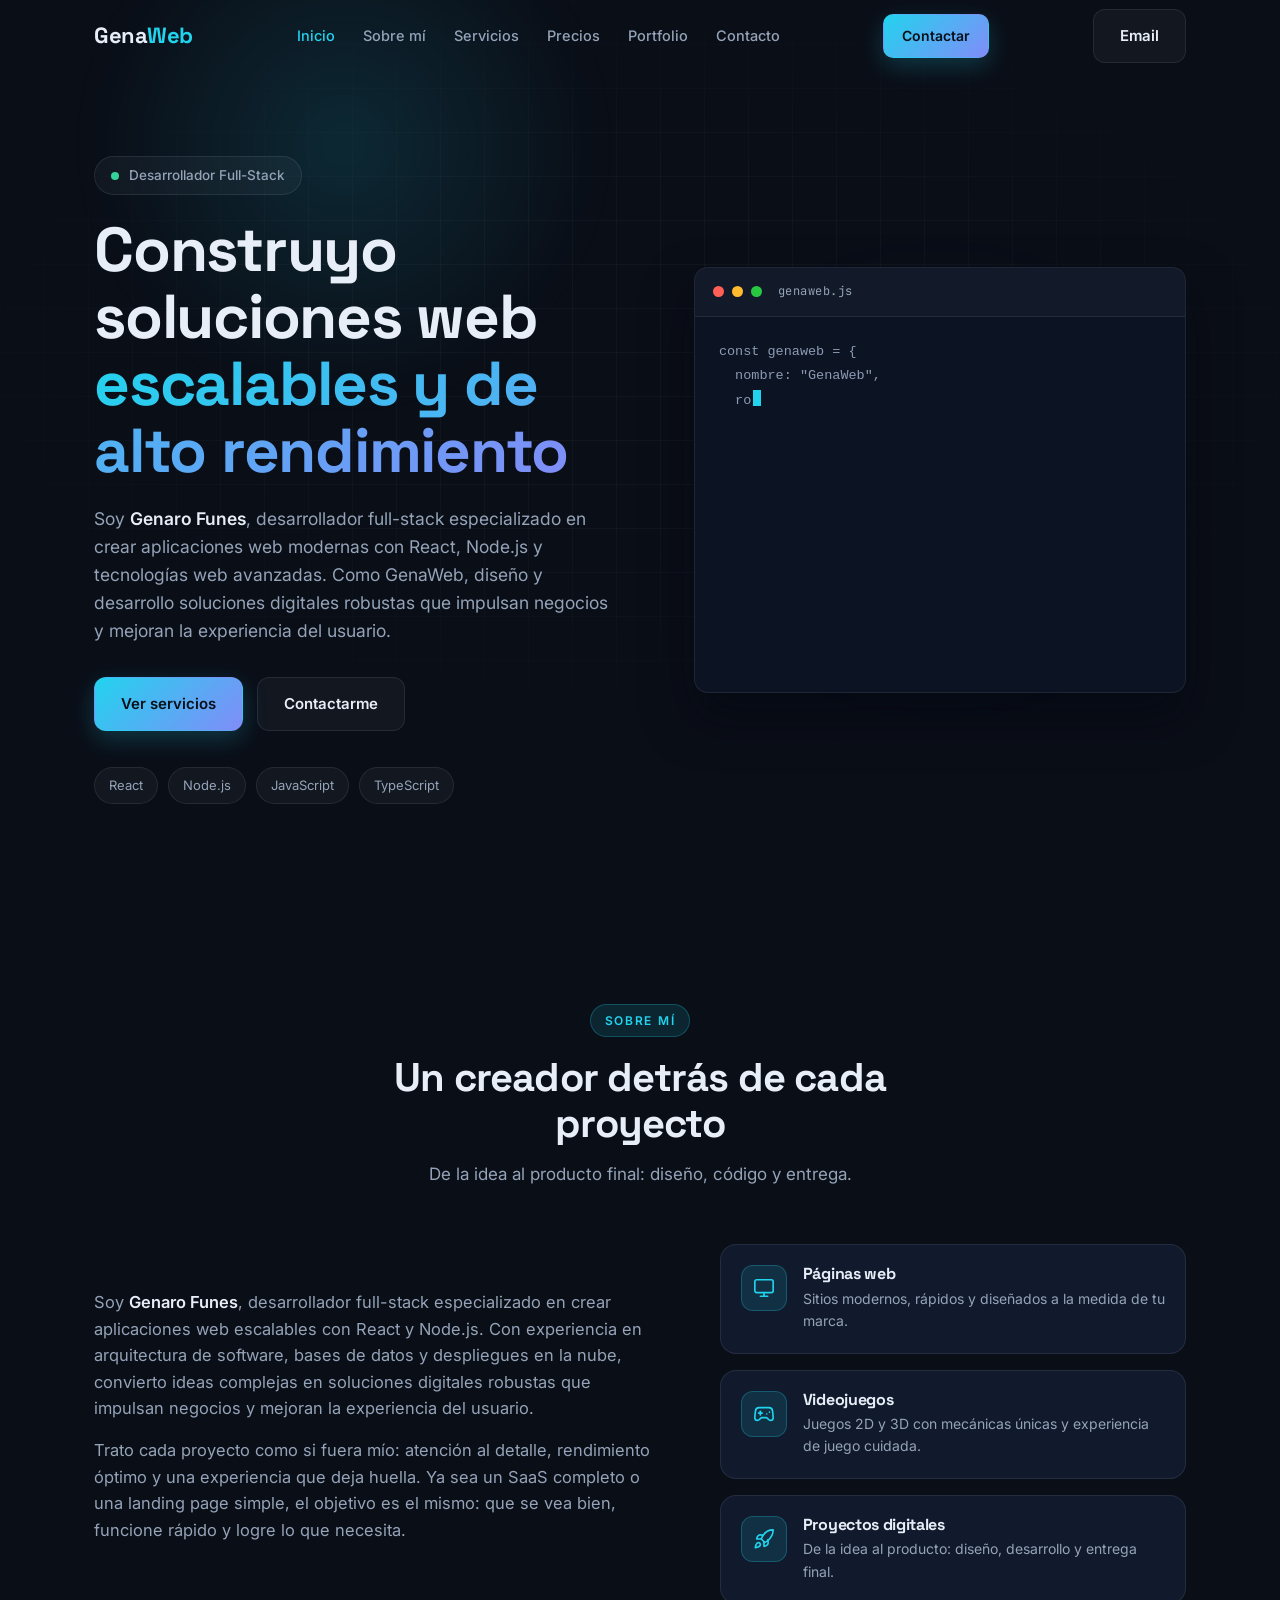
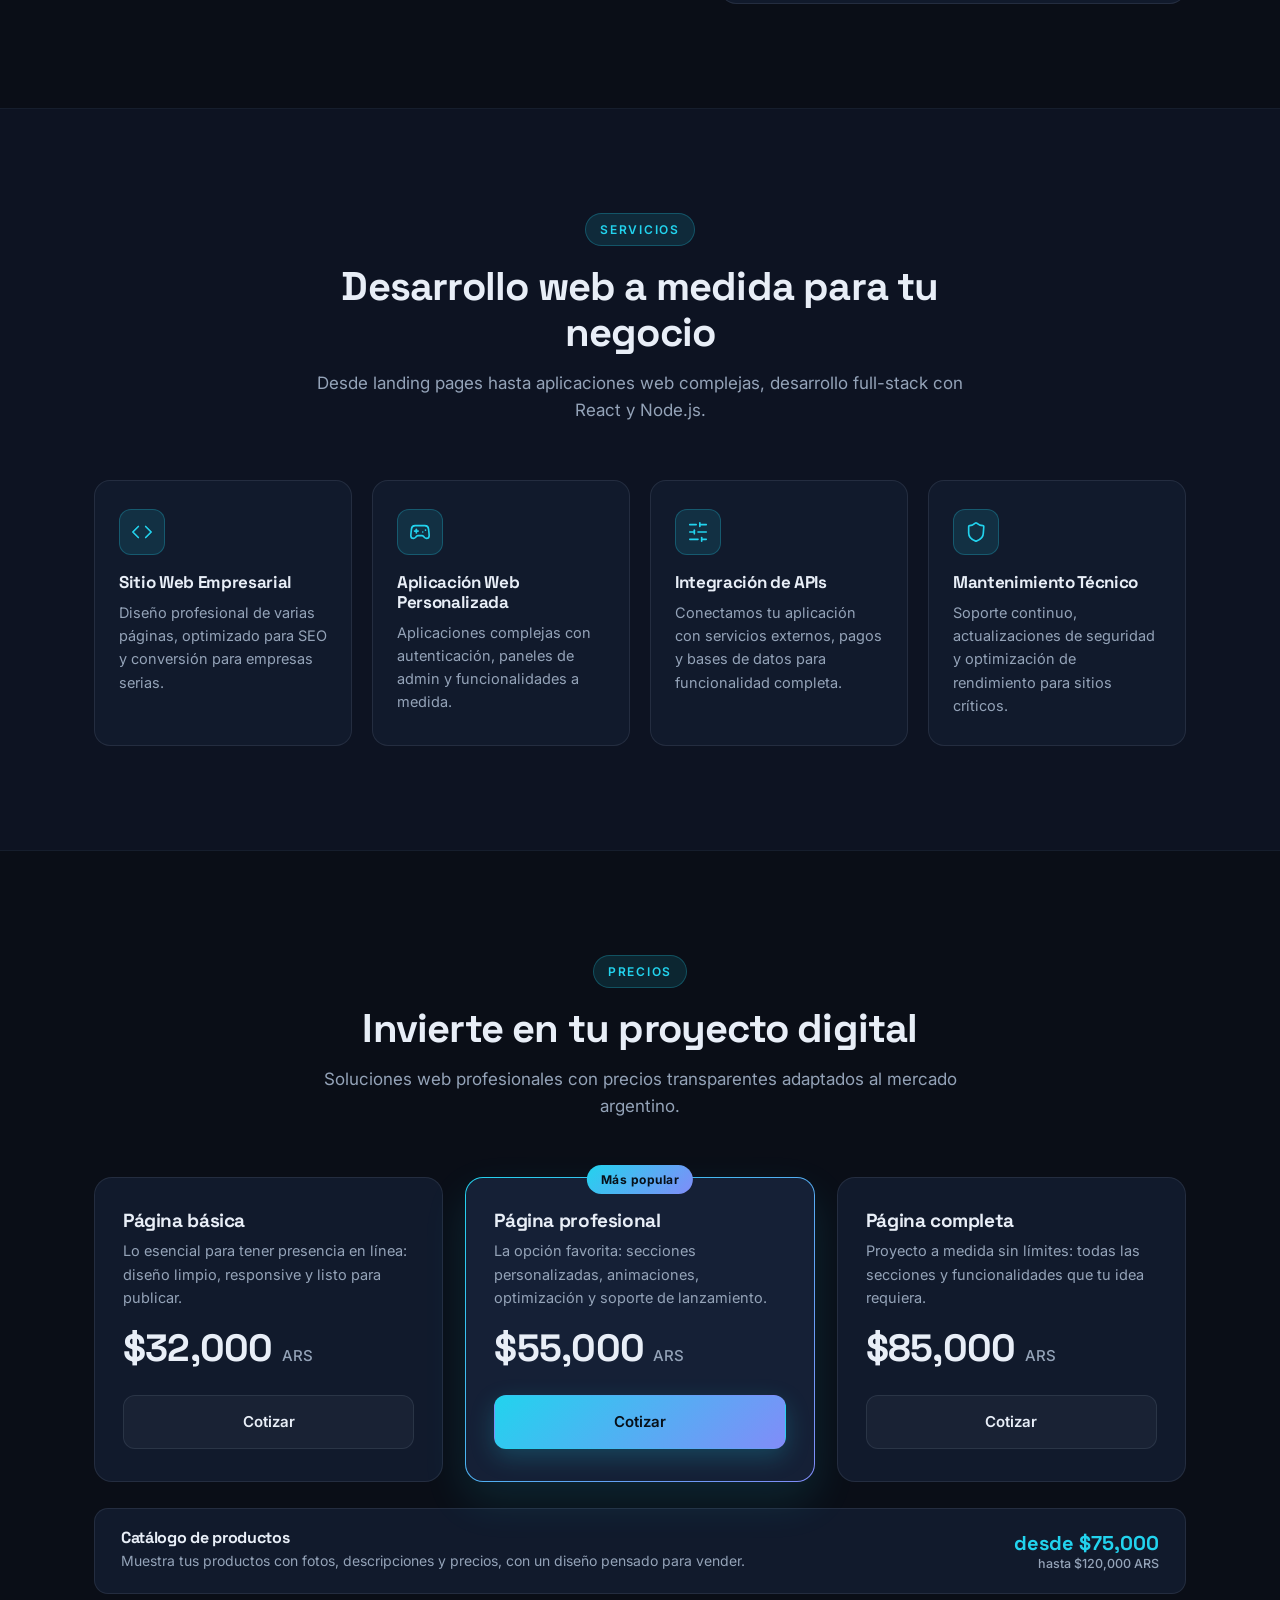
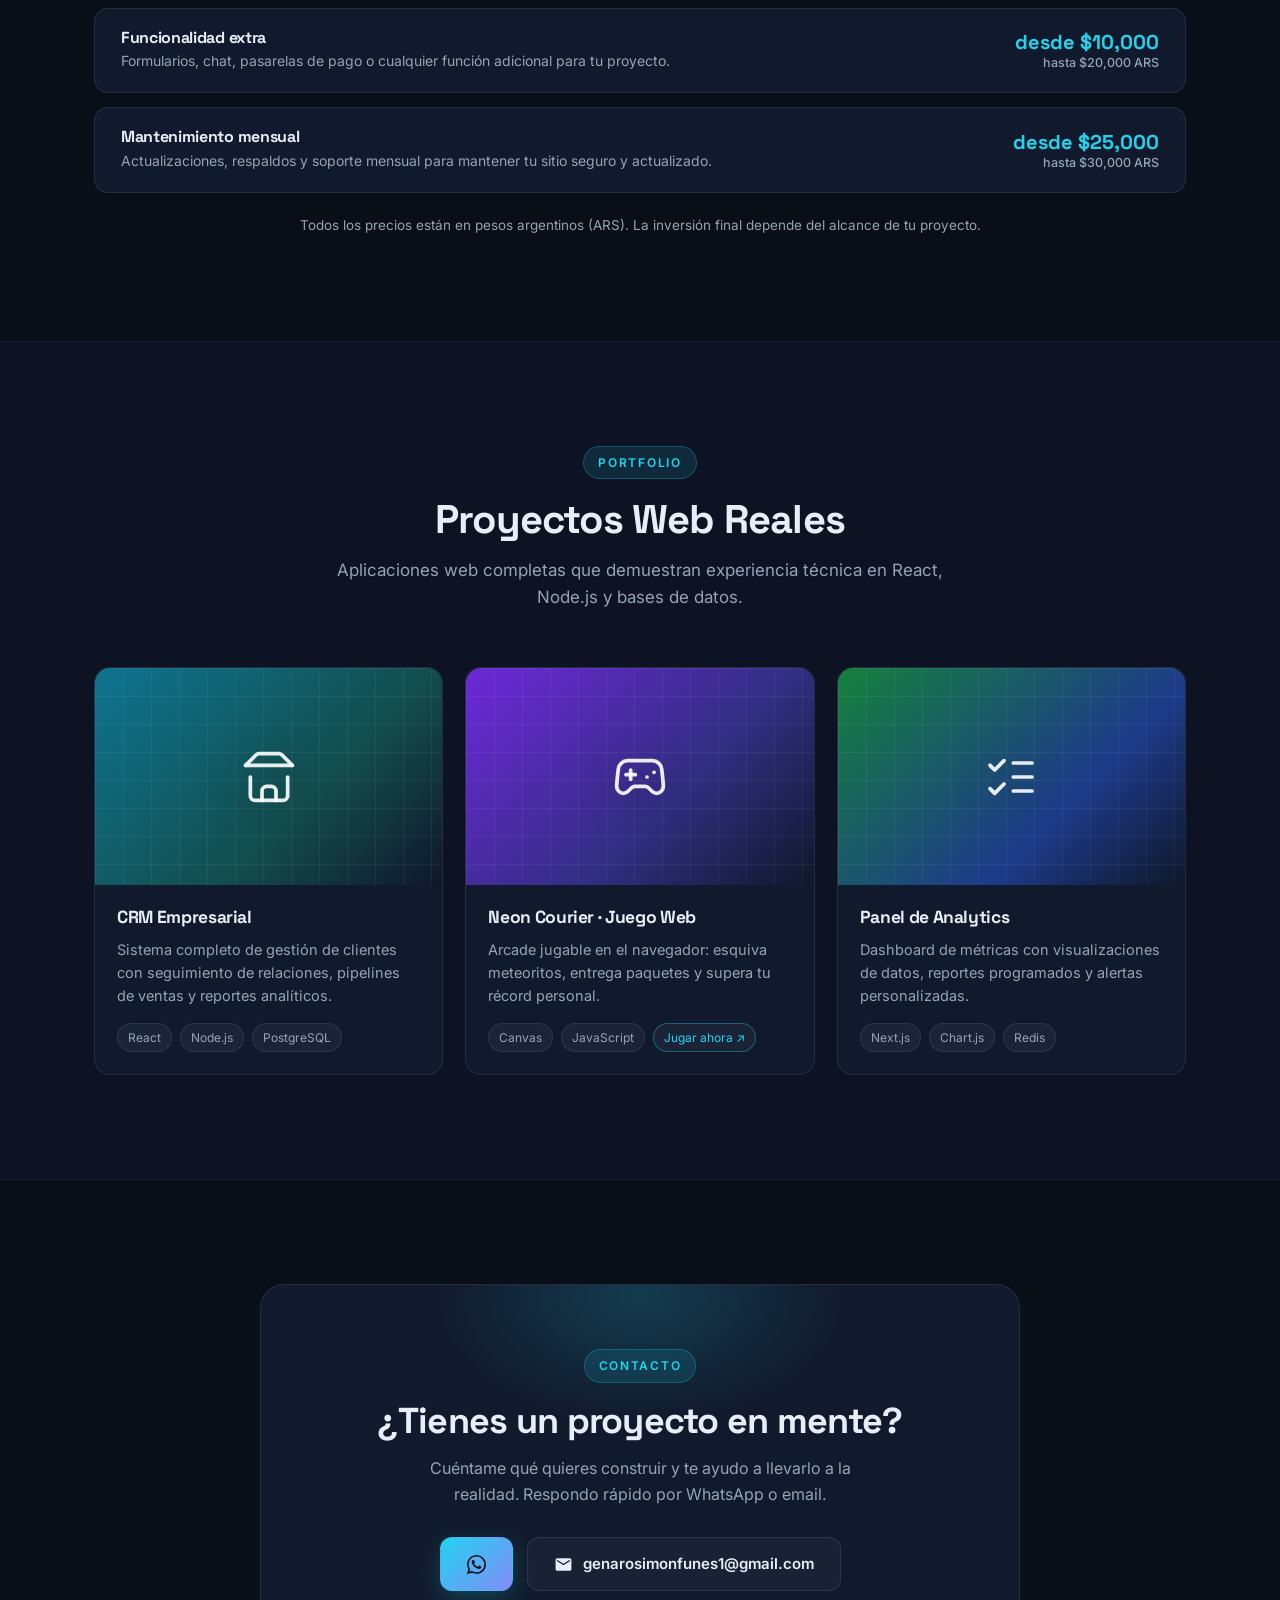
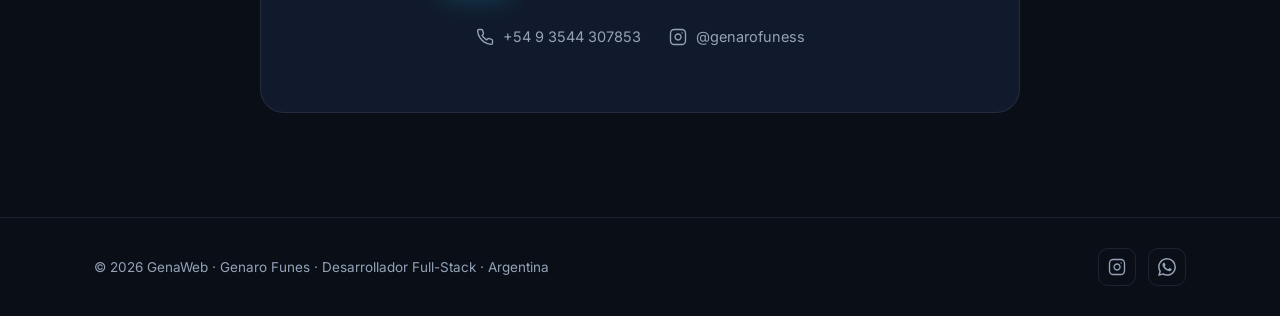
<file: index.html>
<!DOCTYPE html>
<html lang="es">
<head>
  <meta charset="UTF-8" />
  <meta name="viewport" content="width=device-width, initial-scale=1.0" />
  <title>GenaWeb · Desarrollador Full-Stack Argentino · Sitios Web y Aplicaciones Web</title>
  <meta name="description" content="GenaWeb - Genaro Funes, desarrollador full-stack argentino especializado en React, Node.js y aplicaciones web personalizadas. Sitios web modernos, apps escalables y soluciones digitales para negocios en Argentina." />
  <meta name="keywords" content="desarrollador web Argentina, React developer, Node.js, aplicaciones web, sitios web profesionales, GenaWeb" />
  <meta name="author" content="Genaro Funes" />
  <meta name="geo.region" content="AR" />
  <meta name="geo.places" content="Argentina" />
  <link rel="icon" href="data:image/svg+xml,%3Csvg xmlns='http://www.w3.org/2000/svg' viewBox='0 0 64 64'%3E%3Crect width='64' height='64' rx='14' fill='%230a0e17'/%3E%3Ctext x='32' y='44' font-family='Arial,sans-serif' font-size='36' font-weight='700' text-anchor='middle' fill='%2322d3ee'%3EG%3C/text%3E%3C/svg%3E" />
  <link rel="preconnect" href="https://fonts.googleapis.com" />
  <link rel="preconnect" href="https://fonts.gstatic.com" crossorigin />
  <link href="https://fonts.googleapis.com/css2?family=Inter:wght@400;500;600&family=JetBrains+Mono:wght@400&family=Space+Grotesk:wght@500;600;700&display=swap" rel="stylesheet" />
  <link rel="stylesheet" href="css/styles.css" />
  <meta property="og:title" content="GenaWeb · Desarrollador Full-Stack Argentino" />
  <meta property="og:description" content="Especializado en React, Node.js y aplicaciones web modernas para empresas en Argentina." />
  <meta property="og:type" content="website" />
  <meta property="og:locale" content="es_AR" />
</head>
<body>
  <header class="nav" id="siteHeader">
    <div class="container nav__inner">
      <a href="#inicio" class="nav__logo">Gena<span>Web</span></a>
      <nav class="nav__menu" aria-label="Navegación principal">
        <ul class="nav__links" id="navLinks">
          <li><a href="#inicio">Inicio</a></li>
          <li><a href="#sobre-mi">Sobre mí</a></li>
          <li><a href="#servicios">Servicios</a></li>
          <li><a href="#precios">Precios</a></li>
          <li><a href="#portfolio">Portfolio</a></li>
          <li><a href="#contacto">Contacto</a></li>
        </ul>
      </nav>
      <a class="btn btn--small btn--primary" href="https://wa.me/5493544307853?text=Hola%20GenaWeb%2C%20quiero%20cotizar%20un%20proyecto." target="_blank" rel="noopener">Contactar</a>
      <a class="btn btn--ghost email-btn" href="mailto:genarosimonfunes1@gmail.com" target="_blank" rel="noopener">Email</a>
      <button class="nav__toggle" id="navToggle" aria-label="Abrir menú" aria-expanded="false" aria-controls="navLinks">
        <span></span>
        <span></span>
        <span></span>
      </button>
    </div>
  </header>

  <main>
    <section class="hero" id="inicio">
      <div class="container hero__grid">
        <div class="hero__content">
          <span class="hero__badge"><span class="dot"></span> Desarrollador Full-Stack</span>
          <h1>Construyo soluciones web <span class="gradient-text">escalables y de alto rendimiento</span></h1>
          <p class="hero__text">Soy <strong>Genaro Funes</strong>, desarrollador full-stack especializado en crear aplicaciones web modernas con React, Node.js y tecnologías web avanzadas. Como GenaWeb, diseño y desarrollo soluciones digitales robustas que impulsan negocios y mejoran la experiencia del usuario.</p>
          <div class="hero__actions">
            <a href="#servicios" class="btn btn--primary">Ver servicios</a>
            <a href="#contacto" class="btn btn--ghost">Contactarme</a>
          </div>
    <div class="hero__chips">
      <span class="chip">React</span>
      <span class="chip">Node.js</span>
      <span class="chip">JavaScript</span>
      <span class="chip">TypeScript</span>
    </div>
        </div>
        <div class="hero__visual">
          <div class="code-window" aria-hidden="true">
            <div class="code-window__bar">
              <span class="code-window__dot dot--red"></span>
              <span class="code-window__dot dot--yellow"></span>
              <span class="code-window__dot dot--green"></span>
              <span class="code-window__title">genaweb.js</span>
            </div>
            <pre class="code-window__body"><code id="typedCode"></code></pre>
          </div>
        </div>
      </div>
    </section>

    <section class="section" id="sobre-mi">
      <div class="container">
        <div class="section__head reveal">
          <span class="section__tag">Sobre mí</span>
          <h2>Un creador detrás de cada proyecto</h2>
          <p class="section__lead">De la idea al producto final: diseño, código y entrega.</p>
        </div>
        <div class="about-grid">
          <div class="about__text reveal">
            <p>Soy <span class="hl">Genaro Funes</span>, desarrollador full-stack especializado en crear aplicaciones web escalables con React y Node.js. Con experiencia en arquitectura de software, bases de datos y despliegues en la nube, convierto ideas complejas en soluciones digitales robustas que impulsan negocios y mejoran la experiencia del usuario.</p>
            <p>Trato cada proyecto como si fuera mío: atención al detalle, rendimiento óptimo y una experiencia que deja huella. Ya sea un SaaS completo o una landing page simple, el objetivo es el mismo: que se vea bien, funcione rápido y logre lo que necesita.</p>
          </div>
          <div class="about__cards">
            <article class="about-card reveal">
              <div class="icon-box">
                <svg viewBox="0 0 24 24" fill="none" stroke="currentColor" stroke-width="1.8" stroke-linecap="round" stroke-linejoin="round"><rect width="20" height="14" x="2" y="3" rx="2"/><line x1="8" x2="16" y1="21" y2="21"/><line x1="12" x2="12" y1="17" y2="21"/></svg>
              </div>
              <div>
                <h3>Páginas web</h3>
                <p>Sitios modernos, rápidos y diseñados a la medida de tu marca.</p>
              </div>
            </article>
            <article class="about-card reveal">
              <div class="icon-box">
                <svg viewBox="0 0 24 24" fill="none" stroke="currentColor" stroke-width="1.8" stroke-linecap="round" stroke-linejoin="round"><line x1="6" x2="10" y1="11" y2="11"/><line x1="8" x2="8" y1="9" y2="13"/><line x1="15" x2="15.01" y1="12" y2="12"/><line x1="18" x2="18.01" y1="10" y2="10"/><path d="M17.32 5H6.68a4 4 0 0 0-3.978 3.59c-.006.052-.01.101-.017.152C2.604 9.416 2 14.456 2 16a3 3 0 0 0 3 3c1 0 1.5-.5 2-1l1.414-1.414A2 2 0 0 1 9.828 16h4.344a2 2 0 0 1 1.414.586L17 18c.5.5 1 1 2 1a3 3 0 0 0 3-3c0-1.545-.604-6.584-.685-7.258-.007-.05-.011-.1-.017-.151A4 4 0 0 0 17.32 5z"/></svg>
              </div>
              <div>
                <h3>Videojuegos</h3>
                <p>Juegos 2D y 3D con mecánicas únicas y experiencia de juego cuidada.</p>
              </div>
            </article>
            <article class="about-card reveal">
              <div class="icon-box">
                <svg viewBox="0 0 24 24" fill="none" stroke="currentColor" stroke-width="1.8" stroke-linecap="round" stroke-linejoin="round"><path d="M4.5 16.5c-1.5 1.26-2 5-2 5s3.74-.5 5-2c.71-.84.7-2.13-.09-2.91a2.18 2.18 0 0 0-2.91-.09z"/><path d="m12 15-3-3a22 22 0 0 1 2-3.95A12.88 12.88 0 0 1 22 2c0 2.72-.78 7.5-6 12a22.35 22.35 0 0 1-4 2z"/><path d="M9 12H4s.55-3.03 2-4c1.62-1.08 5 0 5 0"/><path d="M12 15v5s3.03-.55 4-2c1.08-1.62 0-5 0-5"/></svg>
              </div>
              <div>
                <h3>Proyectos digitales</h3>
                <p>De la idea al producto: diseño, desarrollo y entrega final.</p>
              </div>
            </article>
          </div>
        </div>
      </div>
    </section>

    <section class="section section--alt" id="servicios">
      <div class="container">
        <div class="section__head reveal">
          <span class="section__tag">Servicios</span>
          <h2>Desarrollo web a medida para tu negocio</h2>
          <p class="section__lead">Desde landing pages hasta aplicaciones web complejas, desarrollo full-stack con React y Node.js.</p>
        </div>
        <div class="services-grid">
          <article class="service-card reveal">
            <div class="icon-box">
              <svg viewBox="0 0 24 24" fill="none" stroke="currentColor" stroke-width="1.8" stroke-linecap="round" stroke-linejoin="round"><polyline points="16 18 22 12 16 6"/><polyline points="8 6 2 12 8 18"/></svg>
            </div>
            <h3>Sitio Web Empresarial</h3>
            <p>Diseño profesional de varias páginas, optimizado para SEO y conversión para empresas serias.</p>
          </article>
          <article class="service-card reveal">
            <div class="icon-box">
              <svg viewBox="0 0 24 24" fill="none" stroke="currentColor" stroke-width="1.8" stroke-linecap="round" stroke-linejoin="round"><line x1="6" x2="10" y1="11" y2="11"/><line x1="8" x2="8" y1="9" y2="13"/><line x1="15" x2="15.01" y1="12" y2="12"/><line x1="18" x2="18.01" y1="10" y2="10"/><path d="M17.32 5H6.68a4 4 0 0 0-3.978 3.59c-.006.052-.01.101-.017.152C2.604 9.416 2 14.456 2 16a3 3 0 0 0 3 3c1 0 1.5-.5 2-1l1.414-1.414A2 2 0 0 1 9.828 16h4.344a2 2 0 0 1 1.414.586L17 18c.5.5 1 1 2 1a3 3 0 0 0 3-3c0-1.545-.604-6.584-.685-7.258-.007-.05-.011-.1-.017-.151A4 4 0 0 0 17.32 5z"/></svg>
            </div>
            <h3>Aplicación Web Personalizada</h3>
            <p>Aplicaciones complejas con autenticación, paneles de admin y funcionalidades a medida.</p>
          </article>
          <article class="service-card reveal">
            <div class="icon-box">
              <svg viewBox="0 0 24 24" fill="none" stroke="currentColor" stroke-width="1.8" stroke-linecap="round" stroke-linejoin="round"><line x1="21" x2="14" y1="4" y2="4"/><line x1="10" x2="3" y1="4" y2="4"/><line x1="21" x2="12" y1="12" y2="12"/><line x1="8" x2="3" y1="12" y2="12"/><line x1="21" x2="16" y1="20" y2="20"/><line x1="12" x2="3" y1="20" y2="20"/><line x1="14" x2="14" y1="2" y2="6"/><line x1="8" x2="8" y1="10" y2="14"/><line x1="16" x2="16" y1="18" y2="22"/></svg>
            </div>
            <h3>Integración de APIs</h3>
            <p>Conectamos tu aplicación con servicios externos, pagos y bases de datos para funcionalidad completa.</p>
          </article>
          <article class="service-card reveal">
            <div class="icon-box">
              <svg viewBox="0 0 24 24" fill="none" stroke="currentColor" stroke-width="1.8" stroke-linecap="round" stroke-linejoin="round"><path d="M20 13c0 5-3.5 7.5-7.66 8.95a1 1 0 0 1-.67-.01C7.5 20.5 4 18 4 13V6a1 1 0 0 1 1-1c2 0 4.5-1.2 6.24-2.72a1.17 1.17 0 0 1 1.52 0C14.51 3.81 17.5 5 19.5 5a1 1 0 0 1 1 1z"/></svg>
            </div>
            <h3>Mantenimiento Técnico</h3>
            <p>Soporte continuo, actualizaciones de seguridad y optimización de rendimiento para sitios críticos.</p>
          </article>
        </div>
      </div>
    </section>

    <section class="section" id="precios">
      <div class="container">
        <div class="section__head reveal">
          <span class="section__tag">Precios</span>
          <h2>Invierte en tu proyecto digital</h2>
          <p class="section__lead">Soluciones web profesionales con precios transparentes adaptados al mercado argentino.</p>
        </div>
        <div class="plans-grid">
          <article class="plan reveal">
            <h3>Página básica</h3>
            <p class="plan__desc">Lo esencial para tener presencia en línea: diseño limpio, responsive y listo para publicar.</p>
            <div class="plan__price">$32,000 <small>ARS</small></div>
            <div class="plan__cta">
              <a class="btn btn--ghost" href="https://wa.me/5493544307853?text=Hola%20GenaWeb%2C%20me%20interesa%20el%20plan%20P%C3%A1gina%20b%C3%A1sica." target="_blank" rel="noopener">Cotizar</a>
            </div>
          </article>
          <article class="plan plan--featured reveal">
            <span class="plan__badge">Más popular</span>
            <h3>Página profesional</h3>
            <p class="plan__desc">La opción favorita: secciones personalizadas, animaciones, optimización y soporte de lanzamiento.</p>
            <div class="plan__price">$55,000 <small>ARS</small></div>
            <div class="plan__cta">
              <a class="btn btn--primary" href="https://wa.me/5493544307853?text=Hola%20GenaWeb%2C%20me%20interesa%20el%20plan%20P%C3%A1gina%20profesional." target="_blank" rel="noopener">Cotizar</a>
            </div>
          </article>
          <article class="plan reveal">
            <h3>Página completa</h3>
            <p class="plan__desc">Proyecto a medida sin límites: todas las secciones y funcionalidades que tu idea requiera.</p>
            <div class="plan__price">$85,000 <small>ARS</small></div>
            <div class="plan__cta">
              <a class="btn btn--ghost" href="https://wa.me/5493544307853?text=Hola%20GenaWeb%2C%20me%20interesa%20el%20plan%20P%C3%A1gina%20completa." target="_blank" rel="noopener">Cotizar</a>
            </div>
          </article>
        </div>
        <div class="extras">
          <article class="extra reveal">
            <div>
              <h3>Catálogo de productos</h3>
              <p>Muestra tus productos con fotos, descripciones y precios, con un diseño pensado para vender.</p>
            </div>
            <div class="extra__price"><span>desde $75,000</span><small>hasta $120,000 ARS</small></div>
          </article>
          <article class="extra reveal">
            <div>
              <h3>Funcionalidad extra</h3>
              <p>Formularios, chat, pasarelas de pago o cualquier función adicional para tu proyecto.</p>
            </div>
            <div class="extra__price"><span>desde $10,000</span><small>hasta $20,000 ARS</small></div>
          </article>
          <article class="extra reveal">
            <div>
              <h3>Mantenimiento mensual</h3>
              <p>Actualizaciones, respaldos y soporte mensual para mantener tu sitio seguro y actualizado.</p>
            </div>
            <div class="extra__price"><span>desde $25,000</span><small>hasta $30,000 ARS</small></div>
          </article>
        </div>
        <p class="pricing-note">Todos los precios están en pesos argentinos (ARS). La inversión final depende del alcance de tu proyecto.</p>
      </div>
    </section>

    <section class="section section--alt" id="portfolio">
      <div class="container">
        <div class="section__head reveal">
          <span class="section__tag">Portfolio</span>
          <h2>Proyectos Web Reales</h2>
          <p class="section__lead">Aplicaciones web completas que demuestran experiencia técnica en React, Node.js y bases de datos.</p>
        </div>
        <div class="projects-grid">
          <article class="project reveal">
            <div class="project__cover cover--store">
              <svg viewBox="0 0 24 24" fill="none" stroke="currentColor" stroke-width="1.6" stroke-linecap="round" stroke-linejoin="round"><path d="m2 7 4.41-4.41A2 2 0 0 1 7.83 2h8.34a2 2 0 0 1 1.42.59L22 7"/><path d="M4 12v8a2 2 0 0 0 2 2h12a2 2 0 0 0 2-2v-8"/><path d="M15 22v-4a2 2 0 0 0-2-2h-2a2 2 0 0 0-2 2v4"/><path d="M2 7h20"/></svg>
            </div>
            <div class="project__body">
              <h3>CRM Empresarial</h3>
              <p>Sistema completo de gestión de clientes con seguimiento de relaciones, pipelines de ventas y reportes analíticos.</p>
              <div class="tags">
                <span class="tag">React</span>
                <span class="tag">Node.js</span>
                <span class="tag">PostgreSQL</span>
              </div>
            </div>
          </article>
          <article class="project reveal">
            <div class="project__cover cover--game">
              <svg viewBox="0 0 24 24" fill="none" stroke="currentColor" stroke-width="1.6" stroke-linecap="round" stroke-linejoin="round"><line x1="6" x2="10" y1="11" y2="11"/><line x1="8" x2="8" y1="9" y2="13"/><line x1="15" x2="15.01" y1="12" y2="12"/><line x1="18" x2="18.01" y1="10" y2="10"/><path d="M17.32 5H6.68a4 4 0 0 0-3.978 3.59c-.006.052-.01.101-.017.152C2.604 9.416 2 14.456 2 16a3 3 0 0 0 3 3c1 0 1.5-.5 2-1l1.414-1.414A2 2 0 0 1 9.828 16h4.344a2 2 0 0 1 1.414.586L17 18c.5.5 1 1 2 1a3 3 0 0 0 3-3c0-1.545-.604-6.584-.685-7.258-.007-.05-.011-.1-.017-.151A4 4 0 0 0 17.32 5z"/></svg>
            </div>
            <div class="project__body">
              <h3>Neon Courier · Juego Web</h3>
              <p>Arcade jugable en el navegador: esquiva meteoritos, entrega paquetes y supera tu récord personal.</p>
              <div class="tags">
                <span class="tag">Canvas</span>
                <span class="tag">JavaScript</span>
                <a class="tag project__play" href="game.html">Jugar ahora ↗</a>
              </div>
            </div>
          </article>
          <article class="project reveal">
            <div class="project__cover cover--tasks">
              <svg viewBox="0 0 24 24" fill="none" stroke="currentColor" stroke-width="1.6" stroke-linecap="round" stroke-linejoin="round"><path d="m3 17 2 2 4-4"/><path d="m3 7 2 2 4-4"/><path d="M13 6h8"/><path d="M13 12h8"/><path d="M13 18h8"/></svg>
            </div>
            <div class="project__body">
              <h3>Panel de Analytics</h3>
              <p>Dashboard de métricas con visualizaciones de datos, reportes programados y alertas personalizadas.</p>
              <div class="tags">
                <span class="tag">Next.js</span>
                <span class="tag">Chart.js</span>
                <span class="tag">Redis</span>
              </div>
            </div>
          </article>
        </div>
      </div>
    </section>

    <section class="section" id="contacto">
      <div class="container">
        <div class="contact-card reveal">
          <span class="section__tag">Contacto</span>
          <h2>¿Tienes un proyecto en mente?</h2>
          <p>Cuéntame qué quieres construir y te ayudo a llevarlo a la realidad. Respondo rápido por WhatsApp o email.</p>
           <div class="contact-actions">
             <a class="btn btn--primary" href="https://wa.me/5493544307853?text=Hola%20GenaWeb%2C%20quiero%20cotizar%20un%20proyecto." target="_blank" rel="noopener">
               <svg viewBox="0 0 24 24" fill="currentColor"><path d="M17.472 14.382c-.297-.149-1.758-.867-2.03-.967-.273-.099-.471-.148-.67.15-.197.297-.767.966-.94 1.164-.173.199-.347.223-.644.075-.297-.15-1.255-.463-2.39-1.475-.883-.788-1.48-1.761-1.653-2.059-.173-.297-.035-.458.113-.606.134-.133.298-.347.446-.52.149-.174.198-.298.298-.497.099-.198.05-.371-.025-.52-.075-.149-.669-1.612-.916-2.207-.242-.579-.487-.5-.669-.51-.173-.008-.371-.01-.57-.01-.198 0-.52.074-.792.372-.272.297-1.04 1.016-1.04 2.479 0 1.462 1.065 2.875 1.213 3.074.149.198 2.096 3.2 5.077 4.487.709.306 1.262.489 1.694.625.712.227 1.36.195 1.871.118.571-.085 1.758-.719 2.005-1.413.248-.694.248-1.289.173-1.413-.074-.124-.272-.198-.57-.347m-5.421 7.403h-.004a9.87 9.87 0 0 1-5.031-1.378l-.361-.214-3.741.982.998-3.648-.235-.374a9.86 9.86 0 0 1-1.51-5.26c.001-5.45 4.436-9.884 9.888-9.884 2.64 0 5.122 1.03 6.988 2.898a9.825 9.825 0 0 1 2.893 6.994c-.003 5.45-4.437 9.884-9.885 9.884m8.413-18.297A11.815 11.815 0 0 0 12.05 0C5.495 0 .16 5.335.157 11.892c0 2.096.547 4.142 1.588 5.945L0 24l6.335-1.652a11.882 11.882 0 0 0 5.706 1.455h.005c6.554 0 11.89-5.335 11.893-11.893a11.821 11.821 0 0 0-3.48-8.413"/>
               Escríbeme por WhatsApp
             </a>
             <a class="btn btn--ghost email-btn" href="mailto:genarosimonfunes1@gmail.com" target="_blank" rel="noopener">
               <svg viewBox="0 0 24 24" fill="currentColor"><path d="M20 4H4c-1.1 0-1.99.9-1.99 2L2 18c0 1.1.9 2 2 2h16c1.1 0 2-.9 2-2V6c0-1.1-.9-2-2-2zm0 4l-8 5-8-5V6l8 5 8-5z"/></svg>
               genarosimonfunes1@gmail.com
             </a>
           </div>
          <div class="contact-info">
            <a href="tel:+5493544307853">
              <svg viewBox="0 0 24 24" fill="none" stroke="currentColor" stroke-width="1.8" stroke-linecap="round" stroke-linejoin="round"><path d="M22 16.92v3a2 2 0 0 1-2.18 2 19.79 19.79 0 0 1-8.63-3.07 19.5 19.5 0 0 1-6-6 19.79 19.79 0 0 1-3.07-8.67A2 2 0 0 1 4.11 2h3a2 2 0 0 1 2 1.72c.127.96.361 1.903.7 2.81a2 2 0 0 1-.45 2.11L8.09 9.91a16 16 0 0 0 6 6l1.27-1.27a2 2 0 0 1 2.11-.45c.907.339 1.85.573 2.81.7A2 2 0 0 1 22 16.92z"/></svg>
              +54 9 3544 307853
            </a>
            <a href="https://www.instagram.com/genarofuness" target="_blank" rel="noopener">
              <svg viewBox="0 0 24 24" fill="none" stroke="currentColor" stroke-width="1.8" stroke-linecap="round" stroke-linejoin="round"><rect x="2" y="2" width="20" height="20" rx="5"/><path d="M16 11.37A4 4 0 1 1 12.63 8 4 4 0 0 1 16 11.37z"/><line x1="17.5" y1="6.5" x2="17.51" y2="6.5"/></svg>
              @genarofuness
            </a>
          </div>
        </div>
      </div>
    </section>
  </main>

  <footer class="footer">
    <div class="container footer__inner">
      <p class="footer__copy">© <span id="year">2026</span> GenaWeb · Genaro Funes · Desarrollador Full-Stack · Argentina</p>
      <div class="footer__social">
        <a href="https://www.instagram.com/genarofuness" target="_blank" rel="noopener" aria-label="Instagram de GenaWeb">
          <svg viewBox="0 0 24 24" fill="none" stroke="currentColor" stroke-width="1.8" stroke-linecap="round" stroke-linejoin="round"><rect x="2" y="2" width="20" height="20" rx="5"/><path d="M16 11.37A4 4 0 1 1 12.63 8 4 4 0 0 1 16 11.37z"/><line x1="17.5" y1="6.5" x2="17.51" y2="6.5"/></svg>
        </a>
        <a href="https://wa.me/5493544307853?text=Hola%20GenaWeb%2C%20quiero%20cotizar%20un%20proyecto." target="_blank" rel="noopener" aria-label="WhatsApp de GenaWeb Argentina">
          <svg viewBox="0 0 24 24" fill="currentColor"><path d="M17.472 14.382c-.297-.149-1.758-.867-2.03-.967-.273-.099-.471-.148-.67.15-.197.297-.767.966-.94 1.164-.173.199-.347.223-.644.075-.297-.15-1.255-.463-2.39-1.475-.883-.788-1.48-1.761-1.653-2.059-.173-.297-.035-.458.113-.606.134-.133.298-.347.446-.52.149-.174.198-.298.298-.497.099-.198.05-.371-.025-.52-.075-.149-.669-1.612-.916-2.207-.242-.579-.487-.5-.669-.51-.173-.008-.371-.01-.57-.01-.198 0-.52.074-.792.372-.272.297-1.04 1.016-1.04 2.479 0 1.462 1.065 2.875 1.213 3.074.149.198 2.096 3.2 5.077 4.487.709.306 1.262.489 1.694.625.712.227 1.36.195 1.871.118.571-.085 1.758-.719 2.005-1.413.248-.694.248-1.289.173-1.413-.074-.124-.272-.198-.57-.347m-5.421 7.403h-.004a9.87 9.87 0 0 1-5.031-1.378l-.361-.214-3.741.982.998-3.648-.235-.374a9.86 9.86 0 0 1-1.51-5.26c.001-5.45 4.436-9.884 9.888-9.884 2.64 0 5.122 1.03 6.988 2.898a9.825 9.825 0 0 1 2.893 6.994c-.003 5.45-4.437 9.884-9.885 9.884m8.413-18.297A11.815 11.815 0 0 0 12.05 0C5.495 0 .16 5.335.157 11.892c0 2.096.547 4.142 1.588 5.945L0 24l6.335-1.652a11.882 11.882 0 0 0 5.706 1.455h.005c6.554 0 11.89-5.335 11.893-11.893a11.821 11.821 0 0 0-3.48-8.413"/>
        </a>
      </div>
    </div>
  </footer>

  <script src="js/script.js"></script>
</body>
</html>
</file>
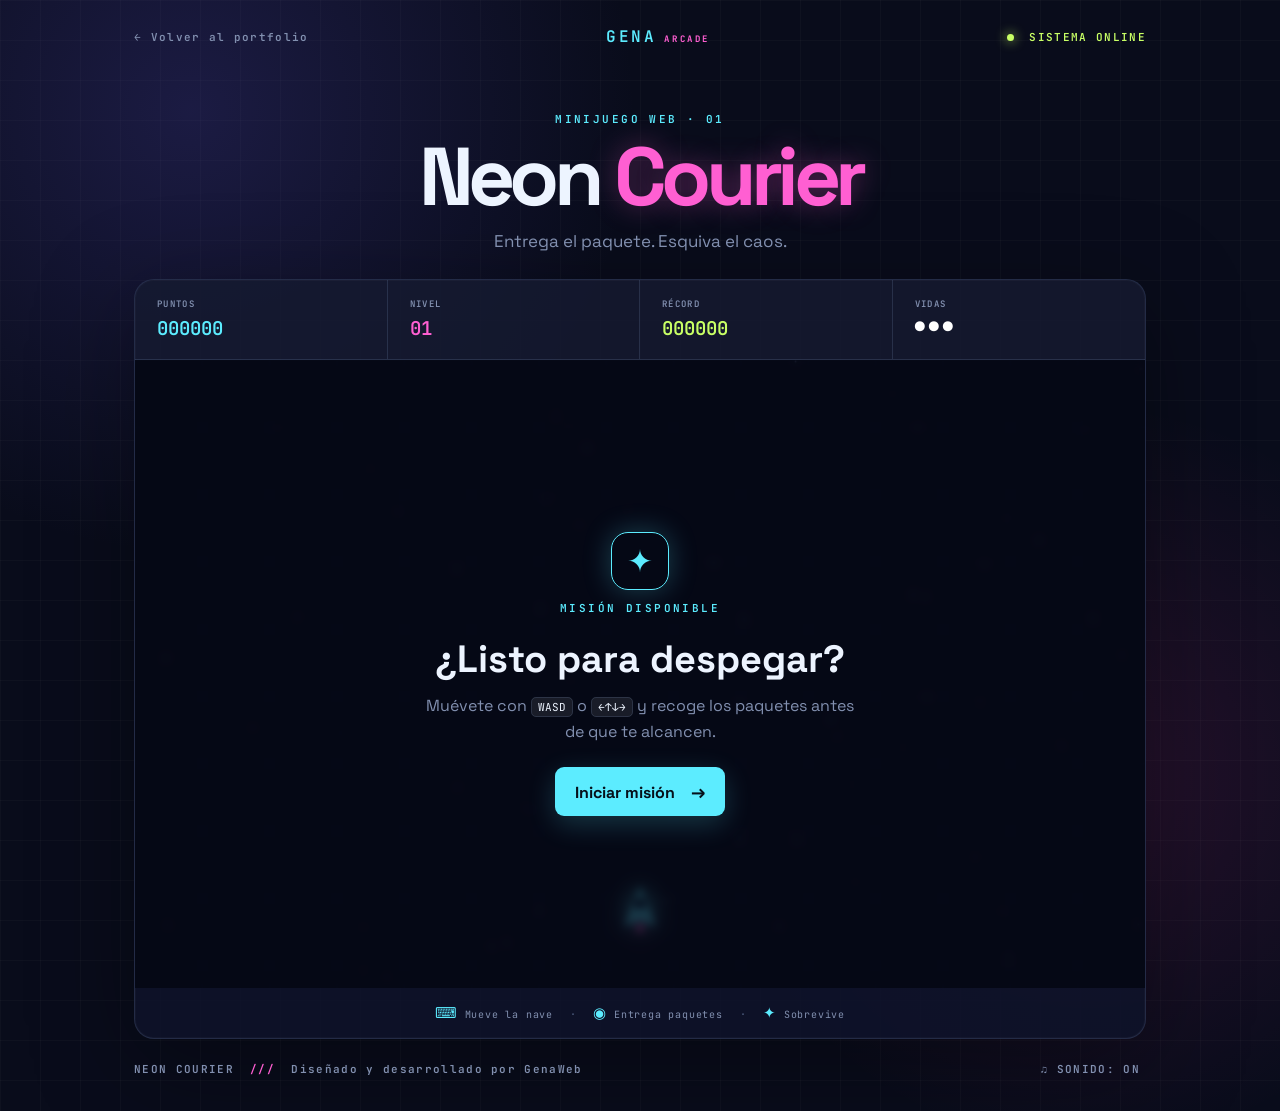
<file: game.html>
<!doctype html>
<html lang="es">
<head>
  <meta charset="UTF-8" />
  <meta name="viewport" content="width=device-width, initial-scale=1.0" />
  <meta name="theme-color" content="#090c1b" />
  <title>Neon Courier · GenaWeb</title>
  <link rel="stylesheet" href="css/game.css" />
</head>
<body>
  <main class="game-shell">
    <header class="game-header">
      <a class="back-link" href="index.html">← Volver al portfolio</a>
      <div class="brand-mark"><span>GENA</span><b>ARCADE</b></div>
      <p class="status-pill"><i></i> SISTEMA ONLINE</p>
    </header>

    <section class="intro">
      <p class="eyebrow">MINIJUEGO WEB · 01</p>
      <h1>Neon <em>Courier</em></h1>
      <p class="subtitle">Entrega el paquete. Esquiva el caos.</p>
    </section>

    <section class="game-card" aria-label="Juego Neon Courier">
      <div class="hud">
        <div><span>PUNTOS</span><strong id="score">000000</strong></div>
        <div><span>NIVEL</span><strong id="level">01</strong></div>
        <div><span>RÉCORD</span><strong id="highScore">000000</strong></div>
        <div><span>VIDAS</span><strong id="lives" aria-label="3 vidas">●●●</strong></div>
      </div>
      <div class="canvas-wrap">
        <canvas id="gameCanvas" width="900" height="560" aria-label="Área de juego. Usa las flechas o WASD para moverte."></canvas>
        <div class="screen" id="startScreen">
          <div class="screen-icon">✦</div>
          <p class="screen-kicker">MISIÓN DISPONIBLE</p>
          <h2>¿Listo para despegar?</h2>
          <p>Muévete con <kbd>WASD</kbd> o <kbd>←↑↓→</kbd> y recoge los paquetes antes de que te alcancen.</p>
          <button class="action-button" id="startButton">Iniciar misión <span>→</span></button>
        </div>
        <div class="screen hidden" id="gameOverScreen">
          <div class="screen-icon danger">×</div>
          <p class="screen-kicker">SEÑAL PERDIDA</p>
          <h2>Misión finalizada</h2>
          <p>Tu puntuación fue <strong id="finalScore">000000</strong>. El espacio sigue esperando.</p>
          <button class="action-button" id="restartButton">Reintentar <span>↻</span></button>
        </div>
      </div>
      <div class="touch-controls" aria-label="Controles táctiles">
        <button type="button" class="touch-button touch-up" data-key="ArrowUp" aria-label="Mover arriba">↑</button>
        <button type="button" class="touch-button touch-left" data-key="ArrowLeft" aria-label="Mover a la izquierda">←</button>
        <button type="button" class="touch-button touch-down" data-key="ArrowDown" aria-label="Mover abajo">↓</button>
        <button type="button" class="touch-button touch-right" data-key="ArrowRight" aria-label="Mover a la derecha">→</button>
      </div>
      <div class="controls-hint"><span>⌨</span> Mueve la nave <b>·</b> <span>◉</span> Entrega paquetes <b>·</b> <span>✦</span> Sobrevive</div>
    </section>

    <footer class="game-footer">
      <p>NEON COURIER <span>///</span> Diseñado y desarrollado por GenaWeb</p>
      <button id="soundButton" class="sound-button" type="button" aria-label="Activar o desactivar sonido">♫ SONIDO: ON</button>
    </footer>
  </main>
  <script src="js/game.js"></script>
</body>
</html>
</file>
<file: css/styles.css>
:root {
  --bg: #0a0e17;
  --bg-soft: #0d1322;
  --surface: #111a2c;
  --surface-2: #152036;
  --border: rgba(148, 163, 184, 0.14);
  --border-strong: rgba(148, 163, 184, 0.3);
  --text: #e8eef7;
  --muted: #94a3b8;
  --accent: #22d3ee;
  --accent-2: #818cf8;
  --accent-soft: rgba(34, 211, 238, 0.12);
  --gradient: linear-gradient(135deg, #22d3ee 0%, #818cf8 100%);
  --radius: 16px;
  --font-head: 'Space Grotesk', 'Inter', sans-serif;
  --font-body: 'Inter', system-ui, sans-serif;
  --font-mono: 'JetBrains Mono', 'Fira Code', monospace;
  --shadow-lg: 0 24px 48px rgba(2, 6, 16, 0.5);
}

*,
*::before,
*::after {
  box-sizing: border-box;
}

html {
  scroll-behavior: smooth;
  scroll-padding-top: 92px;
}

body {
  margin: 0;
  background: var(--bg);
  color: var(--text);
  font-family: var(--font-body);
  font-size: 16px;
  line-height: 1.6;
  -webkit-font-smoothing: antialiased;
  overflow-x: hidden;
}

h1,
h2,
h3 {
  font-family: var(--font-head);
  line-height: 1.15;
  margin: 0;
  letter-spacing: -0.02em;
}

p {
  margin: 0;
}

ul {
  margin: 0;
  padding: 0;
  list-style: none;
}

a {
  color: inherit;
}

svg {
  display: block;
}

::selection {
  background: rgba(34, 211, 238, 0.3);
}

:focus-visible {
  outline: 2px solid var(--accent);
  outline-offset: 3px;
}

.container {
  width: 100%;
  max-width: 1140px;
  margin: 0 auto;
  padding: 0 24px;
}

.section {
  position: relative;
  padding: 104px 0;
}

.section--alt {
  background: var(--bg-soft);
  border-top: 1px solid rgba(148, 163, 184, 0.07);
  border-bottom: 1px solid rgba(148, 163, 184, 0.07);
}

.section__head {
  max-width: 660px;
  margin: 0 auto 56px;
  text-align: center;
}

.section__tag {
  display: inline-block;
  font-size: 12px;
  font-weight: 600;
  letter-spacing: 0.14em;
  text-transform: uppercase;
  color: var(--accent);
  background: var(--accent-soft);
  border: 1px solid rgba(34, 211, 238, 0.25);
  padding: 6px 14px;
  border-radius: 999px;
  margin-bottom: 18px;
}

.section__head h2 {
  font-size: clamp(28px, 4vw, 40px);
  margin-bottom: 14px;
}

.section__lead {
  color: var(--muted);
  font-size: 17px;
}

.btn {
  display: inline-flex;
  align-items: center;
  justify-content: center;
  gap: 10px;
  padding: 14px 26px;
  border-radius: 12px;
  border: 1px solid transparent;
  font-family: var(--font-body);
  font-size: 15px;
  font-weight: 600;
  text-decoration: none;
  cursor: pointer;
  transition: transform 0.25s ease, box-shadow 0.25s ease, background-color 0.25s ease, border-color 0.25s ease, color 0.25s ease;
}

.btn svg {
  width: 19px;
  height: 19px;
}

.btn--primary {
  background: var(--gradient);
  color: #071019;
  box-shadow: 0 8px 24px rgba(34, 211, 238, 0.22);
}

.btn--primary:hover {
  transform: translateY(-2px);
  box-shadow: 0 14px 32px rgba(34, 211, 238, 0.32);
}

.btn--ghost {
  background: rgba(148, 163, 184, 0.06);
  border-color: var(--border);
  color: var(--text);
}

.btn--ghost:hover {
  transform: translateY(-2px);
  border-color: rgba(34, 211, 238, 0.45);
  background: rgba(34, 211, 238, 0.07);
}

.btn--small {
  padding: 10px 18px;
  font-size: 14px;
  border-radius: 10px;
}

.dot {
  width: 8px;
  height: 8px;
  border-radius: 50%;
  background: #34d399;
  box-shadow: 0 0 0 0 rgba(52, 211, 153, 0.45);
  animation: pulse 2.4s infinite;
  flex-shrink: 0;
}

@keyframes pulse {
  0% {
    box-shadow: 0 0 0 0 rgba(52, 211, 153, 0.45);
  }
  70% {
    box-shadow: 0 0 0 9px rgba(52, 211, 153, 0);
  }
  100% {
    box-shadow: 0 0 0 0 rgba(52, 211, 153, 0);
  }
}

.nav {
  position: fixed;
  top: 0;
  left: 0;
  right: 0;
  z-index: 100;
  border-bottom: 1px solid transparent;
  transition: background-color 0.3s ease, border-color 0.3s ease;
}

.nav.scrolled {
  background: rgba(10, 14, 23, 0.84);
  backdrop-filter: blur(14px);
  -webkit-backdrop-filter: blur(14px);
  border-bottom-color: var(--border);
}

.nav__inner {
  display: flex;
  align-items: center;
  justify-content: space-between;
  gap: 24px;
  height: 72px;
}

.nav__logo {
  font-family: var(--font-head);
  font-weight: 700;
  font-size: 22px;
  letter-spacing: -0.02em;
  text-decoration: none;
  color: var(--text);
}

.nav__logo span {
  color: var(--accent);
}

.nav__links {
  display: flex;
  gap: 28px;
}

.nav__links a {
  color: var(--muted);
  text-decoration: none;
  font-size: 14.5px;
  font-weight: 500;
  transition: color 0.2s ease;
}

.nav__links a:hover {
  color: var(--text);
}

.nav__links a.active {
  color: var(--accent);
}

.nav__toggle {
  display: none;
  flex-direction: column;
  gap: 5px;
  background: none;
  border: none;
  cursor: pointer;
  padding: 8px;
}

.nav__toggle span {
  width: 22px;
  height: 2px;
  background: var(--text);
  border-radius: 2px;
  transition: transform 0.3s ease, opacity 0.3s ease;
}

.hero {
  position: relative;
  min-height: 100vh;
  display: flex;
  align-items: center;
  padding: 140px 0 80px;
  overflow: hidden;
}

.hero::before {
  content: '';
  position: absolute;
  inset: 0;
  background-image: linear-gradient(rgba(148, 163, 184, 0.05) 1px, transparent 1px),
    linear-gradient(90deg, rgba(148, 163, 184, 0.05) 1px, transparent 1px);
  background-size: 44px 44px;
  -webkit-mask-image: radial-gradient(ellipse 80% 60% at 50% 40%, black 30%, transparent 75%);
  mask-image: radial-gradient(ellipse 80% 60% at 50% 40%, black 30%, transparent 75%);
  pointer-events: none;
}

.hero::after {
  content: '';
  position: absolute;
  top: -15%;
  left: 5%;
  width: 560px;
  height: 560px;
  background: radial-gradient(circle, rgba(34, 211, 238, 0.14), transparent 65%);
  filter: blur(20px);
  pointer-events: none;
}

.hero__grid {
  position: relative;
  z-index: 1;
  display: grid;
  grid-template-columns: 1.05fr 0.95fr;
  gap: 56px;
  align-items: center;
}

.hero__badge {
  display: inline-flex;
  align-items: center;
  gap: 10px;
  font-size: 13.5px;
  font-weight: 500;
  color: var(--muted);
  border: 1px solid var(--border);
  background: rgba(148, 163, 184, 0.06);
  padding: 8px 16px;
  border-radius: 999px;
}

.hero h1 {
  font-size: clamp(38px, 5.4vw, 62px);
  line-height: 1.08;
  margin: 22px 0 20px;
}

.gradient-text {
  background: var(--gradient);
  -webkit-background-clip: text;
  background-clip: text;
  color: transparent;
}

.hero__text {
  color: var(--muted);
  font-size: 17.5px;
  max-width: 520px;
  margin-bottom: 32px;
}

.hero__text strong {
  color: var(--text);
  font-weight: 600;
}

.hero__actions {
  display: flex;
  gap: 14px;
  flex-wrap: wrap;
  margin-bottom: 36px;
}

.hero__chips {
  display: flex;
  gap: 10px;
  flex-wrap: wrap;
}

.chip {
  font-size: 13px;
  color: var(--muted);
  border: 1px solid var(--border);
  background: rgba(148, 163, 184, 0.06);
  padding: 7px 14px;
  border-radius: 999px;
}

.hero__visual {
  position: relative;
}

.hero__visual::before {
  content: '';
  position: absolute;
  inset: 8% 4%;
  background: radial-gradient(circle, rgba(129, 140, 248, 0.22), transparent 70%);
  filter: blur(40px);
  pointer-events: none;
}

.code-window {
  position: relative;
  z-index: 1;
  background: #0c1322;
  border: 1px solid var(--border);
  border-radius: 14px;
  box-shadow: var(--shadow-lg);
  overflow: hidden;
}

.code-window__bar {
  display: flex;
  align-items: center;
  gap: 8px;
  padding: 14px 18px;
  border-bottom: 1px solid var(--border);
  background: rgba(148, 163, 184, 0.04);
}

.code-window__dot {
  width: 11px;
  height: 11px;
  border-radius: 50%;
}

.dot--red {
  background: #ff5f57;
}

.dot--yellow {
  background: #febc2e;
}

.dot--green {
  background: #28c840;
}

.code-window__title {
  margin-left: 8px;
  font-family: var(--font-mono);
  font-size: 12px;
  color: var(--muted);
  letter-spacing: 0.04em;
}

.code-window__body {
  margin: 0;
  padding: 22px 24px;
  font-family: var(--font-mono);
  font-size: 13.5px;
  line-height: 1.75;
  color: #8b9bb4;
  min-height: 375px;
  white-space: pre;
  overflow: hidden;
}

.code-cursor {
  display: inline-block;
  width: 8px;
  height: 16px;
  background: var(--accent);
  vertical-align: -2px;
  margin-left: 2px;
  animation: blink 1s steps(1) infinite;
}

@keyframes blink {
  50% {
    opacity: 0;
  }
}

.tk-k {
  color: #c792ea;
}

.tk-v {
  color: #7dd3fc;
}

.tk-s {
  color: #9ece6c;
}

.tk-f {
  color: #82aaff;
}

.tk-p {
  color: #64748b;
}

.tk-b {
  color: #f78c6c;
}

.about-grid {
  display: grid;
  grid-template-columns: 1.1fr 0.9fr;
  gap: 56px;
  align-items: center;
}

.about__text p {
  color: var(--muted);
  font-size: 16.5px;
  margin-bottom: 16px;
}

.hl {
  color: var(--text);
  font-weight: 600;
}

.about__cards {
  display: grid;
  gap: 16px;
}

.about-card {
  display: flex;
  gap: 16px;
  align-items: flex-start;
  background: var(--surface);
  border: 1px solid var(--border);
  border-radius: var(--radius);
  padding: 20px;
  transition: transform 0.25s ease, border-color 0.25s ease;
}

.about-card:hover {
  transform: translateY(-3px);
  border-color: rgba(34, 211, 238, 0.35);
}

.icon-box {
  flex-shrink: 0;
  width: 46px;
  height: 46px;
  border-radius: 12px;
  display: grid;
  place-items: center;
  background: var(--accent-soft);
  border: 1px solid rgba(34, 211, 238, 0.25);
  color: var(--accent);
}

.icon-box svg {
  width: 22px;
  height: 22px;
}

.about-card h3 {
  font-size: 16px;
  margin-bottom: 4px;
}

.about-card p {
  color: var(--muted);
  font-size: 14px;
}

.services-grid {
  display: grid;
  grid-template-columns: repeat(4, 1fr);
  gap: 20px;
}

.service-card {
  position: relative;
  overflow: hidden;
  background: var(--surface);
  border: 1px solid var(--border);
  border-radius: var(--radius);
  padding: 28px 24px;
  transition: transform 0.3s ease, border-color 0.3s ease, box-shadow 0.3s ease;
}

.service-card::after {
  content: '';
  position: absolute;
  top: 0;
  left: 24px;
  right: 24px;
  height: 1px;
  background: var(--gradient);
  opacity: 0;
  transition: opacity 0.3s ease;
}

.service-card:hover {
  transform: translateY(-5px);
  border-color: rgba(34, 211, 238, 0.35);
  box-shadow: 0 16px 40px rgba(2, 6, 16, 0.45);
}

.service-card:hover::after {
  opacity: 1;
}

.service-card .icon-box {
  margin-bottom: 18px;
}

.service-card h3 {
  font-size: 17px;
  margin-bottom: 8px;
}

.service-card p {
  color: var(--muted);
  font-size: 14.5px;
}

.plans-grid {
  display: grid;
  grid-template-columns: repeat(3, 1fr);
  gap: 22px;
  align-items: stretch;
  margin-bottom: 26px;
}

.plan {
  position: relative;
  display: flex;
  flex-direction: column;
  background: var(--surface);
  border: 1px solid var(--border);
  border-radius: 18px;
  padding: 32px 28px;
  transition: transform 0.3s ease, border-color 0.3s ease, box-shadow 0.3s ease;
}

.plan:hover {
  transform: translateY(-5px);
  border-color: var(--border-strong);
  box-shadow: 0 16px 40px rgba(2, 6, 16, 0.45);
}

.plan--featured {
  border: 1px solid transparent;
  background: linear-gradient(var(--surface-2), var(--surface-2)) padding-box,
    linear-gradient(135deg, #22d3ee, #818cf8) border-box;
  box-shadow: 0 18px 44px rgba(34, 211, 238, 0.12);
}

.plan--featured:hover {
  box-shadow: 0 22px 52px rgba(34, 211, 238, 0.18);
}

.plan__badge {
  position: absolute;
  top: -13px;
  left: 50%;
  transform: translateX(-50%);
  background: var(--gradient);
  color: #071019;
  font-size: 12px;
  font-weight: 700;
  letter-spacing: 0.04em;
  padding: 5px 14px;
  border-radius: 999px;
  white-space: nowrap;
}

.plan h3 {
  font-size: 19px;
  margin-bottom: 8px;
}

.plan__desc {
  color: var(--muted);
  font-size: 14.5px;
  min-height: 66px;
  margin-bottom: 20px;
}

.plan__price {
  font-family: var(--font-head);
  font-size: 38px;
  font-weight: 700;
  letter-spacing: -0.02em;
  line-height: 1;
  margin-bottom: 4px;
}

.plan__price small {
  font-family: var(--font-body);
  font-size: 15px;
  font-weight: 500;
  color: var(--muted);
  letter-spacing: 0;
}

.plan__cta {
  margin-top: auto;
  padding-top: 24px;
}

.plan__cta .btn {
  width: 100%;
}

.extras {
  display: grid;
  gap: 14px;
}

.extra {
  display: grid;
  grid-template-columns: 1fr auto;
  align-items: center;
  gap: 20px;
  background: var(--surface);
  border: 1px solid var(--border);
  border-radius: 14px;
  padding: 20px 26px;
  transition: transform 0.25s ease, border-color 0.25s ease;
}

.extra:hover {
  transform: translateY(-2px);
  border-color: rgba(34, 211, 238, 0.35);
}

.extra h3 {
  font-size: 16px;
  margin-bottom: 3px;
}

.extra p {
  color: var(--muted);
  font-size: 14px;
}

.extra__price {
  font-family: var(--font-head);
  font-weight: 700;
  font-size: 20px;
  color: var(--accent);
  text-align: right;
  white-space: nowrap;
  line-height: 1.3;
}

.extra__price small {
  display: block;
  font-family: var(--font-body);
  font-weight: 500;
  font-size: 12.5px;
  color: var(--muted);
}

.pricing-note {
  text-align: center;
  color: var(--muted);
  font-size: 13.5px;
  margin-top: 22px;
}

.portfolio-note {
  display: flex;
  align-items: center;
  justify-content: center;
  gap: 10px;
  flex-wrap: wrap;
  text-align: center;
  background: var(--accent-soft);
  border: 1px solid rgba(34, 211, 238, 0.22);
  border-radius: 12px;
  padding: 14px 20px;
  color: var(--muted);
  font-size: 14.5px;
  max-width: 640px;
  margin: -20px auto 44px;
}

.portfolio-note strong {
  color: var(--text);
}

.projects-grid {
  display: grid;
  grid-template-columns: repeat(3, 1fr);
  gap: 22px;
}

.project {
  display: flex;
  flex-direction: column;
  background: var(--surface);
  border: 1px solid var(--border);
  border-radius: var(--radius);
  overflow: hidden;
  transition: transform 0.3s ease, border-color 0.3s ease, box-shadow 0.3s ease;
}

.project:hover {
  transform: translateY(-5px);
  border-color: rgba(34, 211, 238, 0.35);
  box-shadow: 0 16px 40px rgba(2, 6, 16, 0.45);
}

.project__cover {
  position: relative;
  aspect-ratio: 16 / 10;
  display: grid;
  place-items: center;
  overflow: hidden;
}

.project__cover::before {
  content: '';
  position: absolute;
  inset: 0;
  background-image: linear-gradient(rgba(255, 255, 255, 0.05) 1px, transparent 1px),
    linear-gradient(90deg, rgba(255, 255, 255, 0.05) 1px, transparent 1px);
  background-size: 28px 28px;
}

.project__cover svg {
  position: relative;
  z-index: 1;
  width: 56px;
  height: 56px;
  color: rgba(255, 255, 255, 0.9);
  filter: drop-shadow(0 8px 20px rgba(0, 0, 0, 0.35));
  transition: transform 0.35s ease;
}

.project:hover .project__cover svg {
  transform: scale(1.08);
}

.cover--store {
  background: linear-gradient(135deg, #0e7490, #134e4e 60%, #0f172a);
}

.cover--game {
  background: linear-gradient(135deg, #6d28d9, #312e81 60%, #0f172a);
}

.cover--tasks {
  background: linear-gradient(135deg, #15803d, #1e3a8a 65%, #0f172a);
}

.project__demo {
  position: absolute;
  top: 12px;
  left: 12px;
  z-index: 2;
  font-size: 11px;
  font-weight: 600;
  letter-spacing: 0.06em;
  text-transform: uppercase;
  color: #071019;
  background: rgba(255, 255, 255, 0.88);
  padding: 4px 10px;
  border-radius: 999px;
}

.project__body {
  display: flex;
  flex-direction: column;
  gap: 10px;
  flex: 1;
  padding: 22px;
}

.project__body h3 {
  font-size: 17.5px;
}

.project__body p {
  color: var(--muted);
  font-size: 14.5px;
}

.tags {
  display: flex;
  flex-wrap: wrap;
  gap: 8px;
  margin-top: auto;
  padding-top: 6px;
}

.tag {
  font-size: 12px;
  color: var(--muted);
  border: 1px solid var(--border);
  background: rgba(148, 163, 184, 0.08);
  padding: 4px 10px;
  border-radius: 999px;
}

.project__play {
  color: var(--accent);
  text-decoration: none;
  border-color: rgba(34, 211, 238, 0.35);
  transition: background-color 0.2s ease, transform 0.2s ease;
}

.project__play:hover {
  background: rgba(34, 211, 238, 0.14);
  transform: translateY(-1px);
}

.contact-card {
  position: relative;
  overflow: hidden;
  max-width: 760px;
  margin: 0 auto;
  text-align: center;
  background: var(--surface);
  border: 1px solid var(--border);
  border-radius: 24px;
  padding: 64px 40px;
}

.contact-card::before {
  content: '';
  position: absolute;
  top: -120px;
  left: 50%;
  transform: translateX(-50%);
  width: 420px;
  height: 260px;
  background: radial-gradient(ellipse, rgba(34, 211, 238, 0.18), transparent 70%);
  pointer-events: none;
}

.contact-card h2 {
  font-size: clamp(26px, 3.6vw, 36px);
  margin-bottom: 14px;
}

.contact-card > p {
  color: var(--muted);
  max-width: 480px;
  margin: 0 auto 30px;
  font-size: 16px;
}

.contact-actions {
  display: flex;
  gap: 14px;
  justify-content: center;
  flex-wrap: wrap;
  margin-bottom: 34px;
}

.contact-info {
  display: flex;
  gap: 28px;
  justify-content: center;
  flex-wrap: wrap;
}

.contact-info a {
  display: inline-flex;
  align-items: center;
  gap: 9px;
  color: var(--muted);
  text-decoration: none;
  font-size: 14.5px;
  transition: color 0.2s ease;
}

.contact-info a:hover {
  color: var(--accent);
}

.contact-info svg {
  width: 18px;
  height: 18px;
}

.footer {
  border-top: 1px solid var(--border);
  padding: 30px 0;
}

.footer__inner {
  display: flex;
  align-items: center;
  justify-content: space-between;
  gap: 16px;
  flex-wrap: wrap;
}

.footer__copy {
  color: var(--muted);
  font-size: 13.5px;
}

.footer__social {
  display: flex;
  gap: 12px;
}

.footer__social a {
  width: 38px;
  height: 38px;
  display: grid;
  place-items: center;
  border: 1px solid var(--border);
  border-radius: 10px;
  color: var(--muted);
  transition: color 0.25s ease, border-color 0.25s ease, transform 0.25s ease;
}

.footer__social a:hover {
  color: var(--accent);
  border-color: rgba(34, 211, 238, 0.4);
  transform: translateY(-2px);
}

.footer__social svg {
  width: 18px;
  height: 18px;
}

.reveal {
  opacity: 0;
  transform: translateY(26px);
  transition: opacity 0.7s ease, transform 0.7s ease;
}

.reveal.visible {
  opacity: 1;
  transform: none;
}

@media (max-width: 1024px) {
  .services-grid {
    grid-template-columns: repeat(2, 1fr);
  }

  .projects-grid {
    grid-template-columns: repeat(2, 1fr);
  }

  .project:last-child {
    grid-column: 1 / -1;
  }
}

@media (max-width: 900px) {
  .hero {
    padding-top: 120px;
  }

  .hero__grid {
    grid-template-columns: 1fr;
    gap: 44px;
  }

  .hero__visual {
    max-width: 560px;
  }

  .about-grid {
    grid-template-columns: 1fr;
    gap: 40px;
  }

  .plans-grid {
    grid-template-columns: 1fr;
    max-width: 480px;
    margin: 0 auto 26px;
  }
}

@media (max-width: 860px) {
  .nav__toggle {
    display: inline-flex;
  }

  .nav__links {
    position: fixed;
    top: 72px;
    left: 0;
    right: 0;
    flex-direction: column;
    gap: 0;
    background: rgba(10, 14, 23, 0.97);
    backdrop-filter: blur(16px);
    -webkit-backdrop-filter: blur(16px);
    border-bottom: 1px solid var(--border);
    padding: 12px 24px 20px;
    transform: translateY(-12px);
    opacity: 0;
    visibility: hidden;
    transition: opacity 0.3s ease, transform 0.3s ease, visibility 0.3s;
  }

  body.menu-open .nav__links {
    opacity: 1;
    visibility: visible;
    transform: none;
  }

  .nav__links a {
    display: block;
    padding: 14px 4px;
    font-size: 16px;
    border-bottom: 1px solid rgba(148, 163, 184, 0.08);
  }

  body.menu-open .nav__toggle span:nth-child(1) {
    transform: translateY(7px) rotate(45deg);
  }

  body.menu-open .nav__toggle span:nth-child(2) {
    opacity: 0;
  }

  body.menu-open .nav__toggle span:nth-child(3) {
    transform: translateY(-7px) rotate(-45deg);
  }
}

@media (max-width: 640px) {
  .section {
    padding: 76px 0;
  }

  .extra {
    grid-template-columns: 1fr;
    gap: 10px;
  }

  .extra__price {
    text-align: left;
  }

  .contact-card {
    padding: 48px 24px;
  }

  .hero__actions .btn {
    width: 100%;
  }
}

@media (max-width: 560px) {
  .services-grid {
    grid-template-columns: 1fr;
  }

  .projects-grid {
    grid-template-columns: 1fr;
  }

  .project:last-child {
    grid-column: auto;
  }
}

@media (prefers-reduced-motion: reduce) {
  html {
    scroll-behavior: auto;
  }

  *,
  *::before,
  *::after {
    animation-duration: 0.01ms !important;
    animation-iteration-count: 1 !important;
    transition-duration: 0.01ms !important;
  }

  .reveal {
    opacity: 1;
    transform: none;
  }
}
</file>
<file: css/game.css>
@import url('https://fonts.googleapis.com/css2?family=Space+Grotesk:wght@500;600;700&family=JetBrains+Mono:wght@400;600&display=swap');

:root { --ink:#edf4ff; --muted:#8290b0; --cyan:#5cecff; --pink:#ff5fd2; --lime:#c8ff65; --line:rgba(133,159,202,.18); --panel:rgba(14,19,42,.86); }
* { box-sizing:border-box; }
body { margin:0; min-height:100vh; color:var(--ink); font-family:'Space Grotesk',sans-serif; background:#090c1b; background-image:radial-gradient(circle at 15% 10%,rgba(75,66,170,.28),transparent 30%),radial-gradient(circle at 85% 70%,rgba(255,55,170,.12),transparent 28%),linear-gradient(rgba(255,255,255,.025) 1px,transparent 1px),linear-gradient(90deg,rgba(255,255,255,.025) 1px,transparent 1px); background-size:auto,auto,40px 40px,40px 40px; }
button { font:inherit; }
.game-shell { width:min(1060px,100%); margin:auto; padding:26px 24px 34px; }
.game-header,.game-footer { display:flex; align-items:center; justify-content:space-between; gap:20px; font:600 11px 'JetBrains Mono',monospace; letter-spacing:.12em; }
.back-link { color:var(--muted); text-decoration:none; transition:.2s; }
.back-link:hover { color:var(--cyan); }
.brand-mark { letter-spacing:.16em; font-size:16px; }.brand-mark span { color:var(--cyan); }.brand-mark b { color:var(--pink); font-size:9px; margin-left:8px; }
.status-pill { color:var(--lime); margin:0; }.status-pill i { display:inline-block;width:7px;height:7px;border-radius:50%;background:var(--lime);box-shadow:0 0 12px var(--lime);margin-right:7px; }
.intro { text-align:center; padding:54px 0 27px; }.eyebrow,.screen-kicker { color:var(--cyan); letter-spacing:.22em; font:600 11px 'JetBrains Mono',monospace; }.intro h1 { font-size:clamp(48px,8vw,82px); letter-spacing:-.07em; line-height:.9; margin:14px 0 16px; }.intro h1 em { color:var(--pink); font-style:normal; text-shadow:0 0 28px rgba(255,95,210,.35); }.subtitle { color:var(--muted); font-size:17px; margin:0; }
.game-card { border:1px solid var(--line); border-radius:20px; background:var(--panel); box-shadow:0 24px 100px rgba(0,0,0,.35),0 0 0 1px rgba(255,255,255,.025) inset; overflow:hidden; }
.hud { display:grid;grid-template-columns:repeat(4,1fr);border-bottom:1px solid var(--line); background:rgba(255,255,255,.025); }.hud div { padding:18px 22px; border-right:1px solid var(--line); }.hud div:last-child{border:0}.hud span { display:block;color:var(--muted);font:600 9px 'JetBrains Mono',monospace;letter-spacing:.15em;margin-bottom:6px; }.hud strong { font:600 19px 'JetBrains Mono',monospace; color:var(--cyan); }.hud div:nth-child(2) strong{color:var(--pink)}.hud div:nth-child(3) strong{color:var(--lime)}.hud div:nth-child(4) strong{color:#fff;letter-spacing:4px;font-size:16px}
.canvas-wrap { position:relative; background:#080b19; }.canvas-wrap canvas { display:block;width:100%;height:auto;aspect-ratio:900/560; }.screen { position:absolute;inset:0;display:flex;flex-direction:column;align-items:center;justify-content:center;text-align:center;padding:24px;background:rgba(6,8,21,.78);backdrop-filter:blur(4px); }.screen.hidden{display:none}.screen-icon { display:grid;place-items:center;width:58px;height:58px;border:1px solid var(--cyan);border-radius:17px;color:var(--cyan);font-size:31px;box-shadow:0 0 28px rgba(92,236,255,.25); }.screen-icon.danger{color:var(--pink);border-color:var(--pink);font-size:36px;box-shadow:0 0 28px rgba(255,95,210,.25)}.screen h2 { font-size:clamp(25px,4vw,38px); margin:9px 0 10px; }.screen p:not(.screen-kicker){color:var(--muted);max-width:440px;line-height:1.6;margin:0 0 22px}.screen p strong{color:var(--cyan)}kbd { color:var(--ink);border:1px solid var(--line);border-radius:5px;padding:2px 6px;font:11px 'JetBrains Mono',monospace;background:rgba(255,255,255,.08); }.action-button { border:0; border-radius:9px; padding:13px 20px; color:#06101a; background:var(--cyan); font-weight:700; cursor:pointer; box-shadow:0 8px 28px rgba(92,236,255,.2); transition:.2s; }.action-button:hover{transform:translateY(-2px);background:#fff}.action-button span{margin-left:12px;font-size:18px}.controls-hint { padding:15px 20px; text-align:center; color:var(--muted); font:10px 'JetBrains Mono',monospace; letter-spacing:.08em; }.controls-hint span{color:var(--cyan);font-size:15px}.controls-hint b{color:#495777;margin:0 10px}.game-footer { color:var(--muted); margin-top:22px; }.game-footer p{margin:0}.game-footer span{color:var(--pink);margin:0 8px}.sound-button{color:var(--muted);background:transparent;border:0;cursor:pointer;font:inherit;letter-spacing:inherit}.sound-button:hover{color:var(--cyan)}
@media (max-width:650px){.game-shell{padding:18px 12px 26px}.game-header{font-size:9px}.status-pill{font-size:9px}.brand-mark{display:none}.intro{padding:44px 0 23px}.hud div{padding:13px 10px}.hud span{font-size:8px}.hud strong{font-size:14px}.hud div:nth-child(4) strong{font-size:12px;letter-spacing:2px}.controls-hint{font-size:8px;padding:12px 7px}.controls-hint b{margin:0 4px}.game-footer{font-size:8px}.sound-button{font-size:8px}}

.canvas-wrap canvas { touch-action: none; }
.touch-controls { display: none; }

@media (max-width: 650px) {
  .touch-controls { position: relative; display: grid; width: 142px; height: 112px; margin: 10px auto 2px; grid-template-columns: repeat(3, 1fr); grid-template-rows: repeat(2, 1fr); gap: 7px; }
  .touch-button { border: 1px solid rgba(92, 236, 255, .25); border-radius: 9px; color: var(--cyan); background: rgba(92, 236, 255, .08); font-size: 20px; line-height: 1; touch-action: none; -webkit-tap-highlight-color: transparent; }
  .touch-button:active, .touch-button.is-pressed { background: rgba(92, 236, 255, .24); border-color: var(--cyan); box-shadow: 0 0 15px rgba(92, 236, 255, .25); }
  .touch-up { grid-column: 2; grid-row: 1; }
  .touch-left { grid-column: 1; grid-row: 2; }
  .touch-down { grid-column: 2; grid-row: 2; }
  .touch-right { grid-column: 3; grid-row: 2; }
}

@media (max-width: 390px) {
  .hud div { padding-left: 6px; padding-right: 6px; }
  .hud span { letter-spacing: .08em; }
  .hud strong { font-size: 12px; }
  .screen { padding: 16px; }
  .screen p:not(.screen-kicker) { font-size: 13px; }
}
</file>
